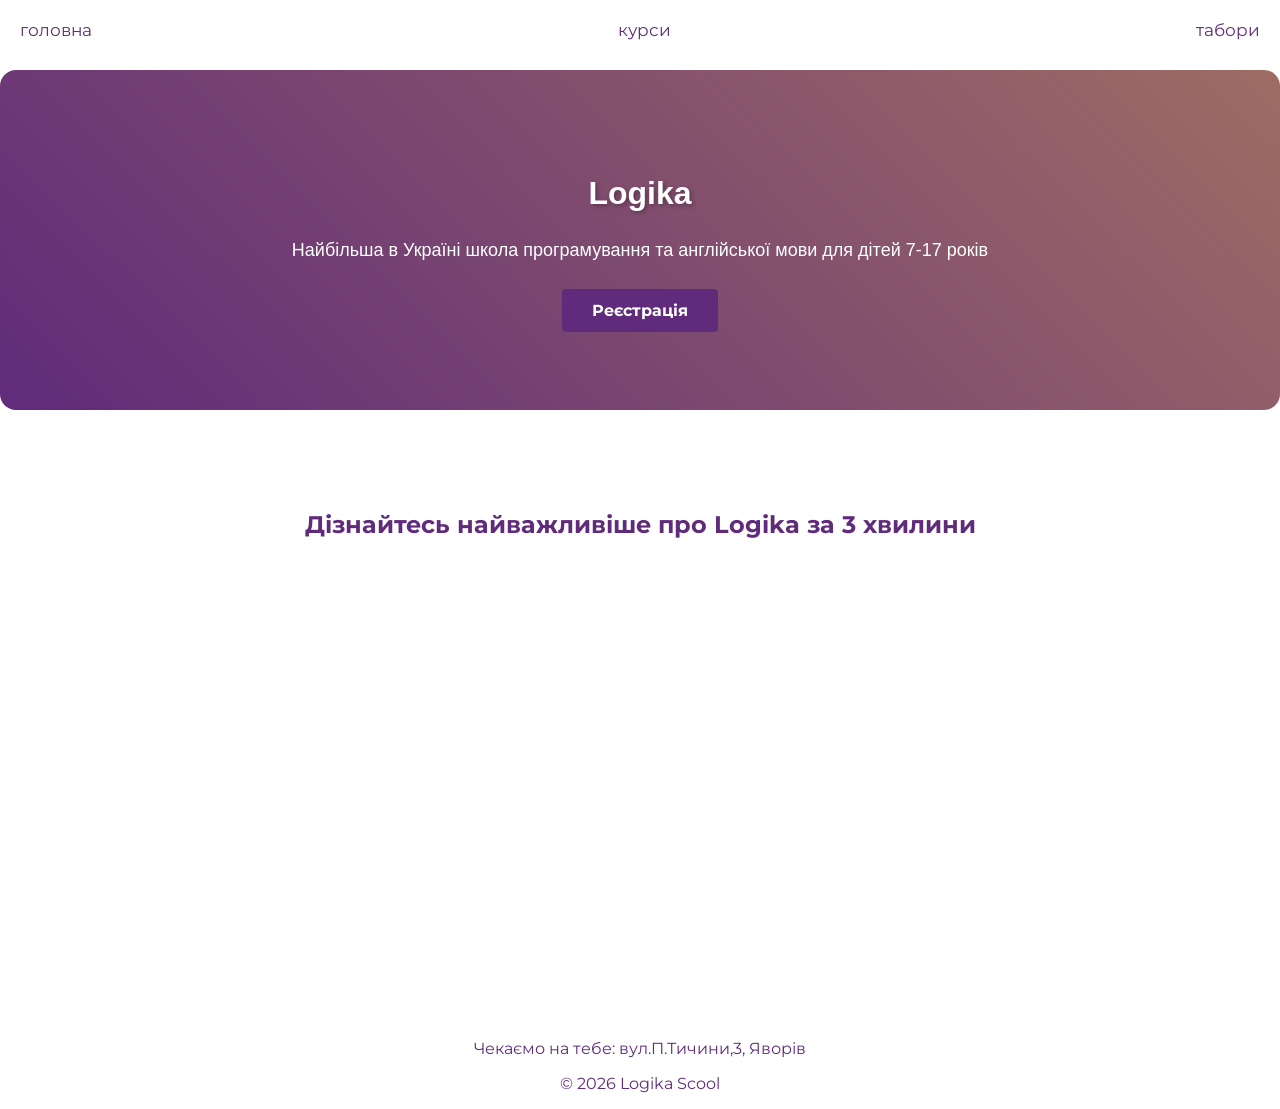
<file: index.html>
<!DOCTYPE html>
<html lang="en">
  <head>
    <meta charset="UTF-8" />
    <meta name="viewport" content="width=device-width, initial-scale=1.0" />
    <meta http-equiv="X-UA-Compatible" content="ie=edge" />
    <title>Logika</title>
    <link rel="stylesheet" href="styles.css" />
    <link rel="preconnect" href="https://fonts.googleapis.com">
<link rel="preconnect" href="https://fonts.gstatic.com" crossorigin>
<link href="https://fonts.googleapis.com/css2?family=Montserrat:ital,wght@0,100..900;1,100..900&display=swap" rel="stylesheet">
  </head>
  <body>
    
      <header>
        <div class="navs">
           <a href="index.html" >головнa</a>
           <a href="courses.html" >курси</a>
            <a href="camps.html" >табори </a>
        </div>
      </header>
      <main>
          <section id="hero" class="animated-gradient-box">
            <h1>Logika</h1>
            <p>Найбільша в Україні школа програмування та англійської мови для дітей 7-17 років</p>
            <a href="#form" class="btn">Реєстрація</a>
    </section>
    <div class="info">
      <h2>Дізнайтесь найважливіше
        про Logika за 3 хвилини</h2>
      <iframe width="600" height="400" src="https://www.youtube.com/embed/BlVAn5TBtUY?si=FDy5x_TH1fUCWs8l" title="YouTube video player" frameborder="0" allow="accelerometer; autoplay; clipboard-write; encrypted-media; gyroscope; picture-in-picture; web-share" referrerpolicy="strict-origin-when-cross-origin" allowfullscreen></iframe>
    </div>


      
      
      <footer class="contact">
        <p>Чекаємо на тебе: вул.П.Тичини,3, Яворів</p>
        <p>© 2026 Logika Scool</p>
    </footer>
  </body>
</html>
</file>
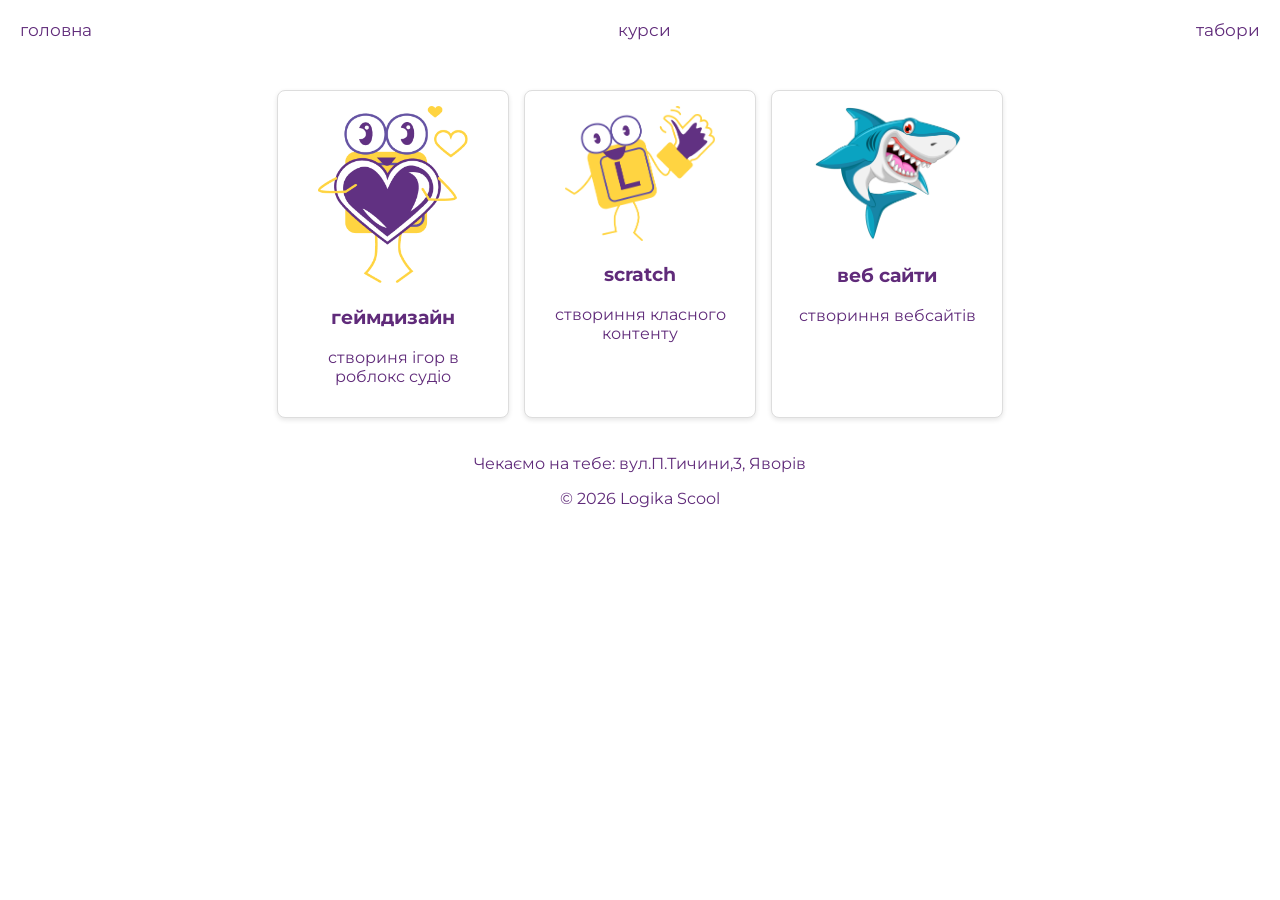
<file: courses.html>
<!DOCTYPE html>
<html lang="en">
  <head>
    <meta charset="UTF-8" />
    <meta name="viewport" content="width=device-width, initial-scale=1.0" />
    <meta http-equiv="X-UA-Compatible" content="ie=edge" />
    <title>Logika</title>
    <link rel="stylesheet" href="styles.css" />
    <link rel="preconnect" href="https://fonts.googleapis.com" />
    <link rel="preconnect" href="https://fonts.gstatic.com" crossorigin />
    <link
      href="https://fonts.googleapis.com/css2?family=Montserrat:ital,wght@0,100..900;1,100..900&display=swap"
      rel="stylesheet"
    />
  </head>


  <body>
    <header>
      <div class="navs">
        <a href="index.html">головнa</a>
        <a href="courses.html">курси</a>
        <a href="camps.html">табори </a>
      </div>
    </header>
<div>
      <div class=" product-container">
        <div class="product-card ">
            <img src="кохання.png" alt="Яблуко">
            <h3>геймдизайн</h3>
            <p>створиня ігор в роблокс судіо</p>
        </div>
        <div class="product-card ">
            <img src="лайк.png" alt="Банан">
            <h3>scratch</h3>
            <p>створиння класного контенту</p>
        </div>
        <div class="product-card ">
            <img src="fish_03.png" alt="Морква">
            <h3>веб сайти</h3>
            <p>створиння вебсайтів</p>
        </div>
    </div>
</div>
    <footer class="contact">
      <p>Чекаємо на тебе: вул.П.Тичини,3, Яворів</p>
      <p>© 2026 Logika Scool</p>
    </footer>
  </body>
</html>
</file>
<file: styles.css>
body {
  margin: 0;
  background-color: #ffffff;
  color: #602b7a;
  font-family: "Montserrat", sans-serif;
}

header {
  height: 70px;
  margin: 0px;
}

.navs {
  display: flex;
  align-items: center;
  padding: 20px;
  justify-content: space-between;
}
.navs a {
  text-decoration: none;
  color: #602b7a;
  font-size: 17px;
}

.animated-gradient-box {
  display: flex;
  flex-direction: column;
  justify-content: center;
  align-items: center;
  min-height: 300px;
  border-radius: 16px;
  color: white;
  text-align: center;
  padding: 20px;
  background-image: linear-gradient(45deg, #602b7a, #ffd441);
  background-size: 300%;
  animation: moveGradient 8s linear infinite;
}
@keyframes moveGradient {
  0% {
    background-position: 0% 50%;
  }
  50% {
    background-position: 100% 50%;
  }
  100% {
    background-position: 0% 50%;
  }
}
.animated-gradient-box h1 {
  font-family: sans-serif;
  font-size: 32px;
  margin-bottom: 10px;
  text-shadow: 2px 2px 4px rgba(0, 0, 0, 0.3);
}

.animated-gradient-box p {
  font-family: sans-serif;
  font-size: 18px;
  max-width: 80%;
}

.btn {
  background-color: #602b7a;
  display: inline-block;
  padding: 12px 30px;
  margin-top: 10px;
  color: white;
  text-decoration: none;
  font-weight: bold;
  border-radius: 4px;
  transition: background 0.3s;
}
.camps {
  display: flex;
  justify-content: center;
  border: 8px inset #ffd441;
  flex-direction: column;
  text-align: center;
  align-items: center;
  margin: 20px;
  
}
.camps img {
  width: 80vh;
}
.camps h4{
  max-width: 850px;

}
.btn:hover {
  background-color: #ffd441;
  color: #602b7a;
  transition: transform 0.8s, box-shadow 0.3s;
  transform: translateY(-8px);
}
.contact {
  text-align: center;
}
.info {
  margin: 80px 10px;
  display: flex;
  flex-direction: column;
  justify-content: center;
  align-items: center;
}

.product-container {

    padding: 20px;

    display: flex;
    justify-content: center;
    flex-wrap: wrap;
    gap: 15px;


}

.product-card {
 
    background-color: white;
    width: 200px;
    border: 1px solid #ddd;
    border-radius: 8px;
    padding: 15px;
    text-align: center;
    box-shadow: 0 2px 5px rgba(0, 0, 0, 0.1);
}

.product-card img{
  width: 150px;
}
</file>
